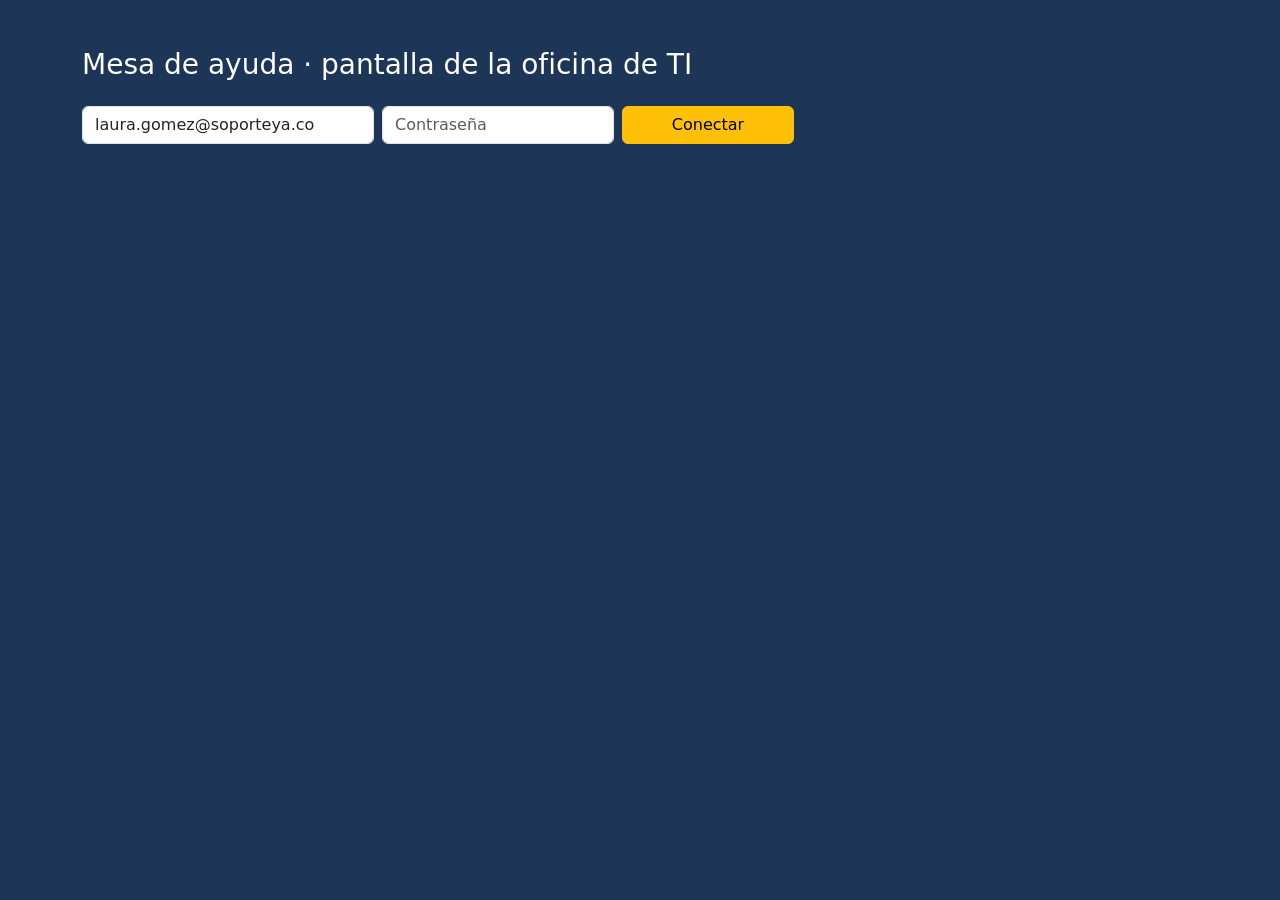
<file: monitor/index.html>
<!DOCTYPE html>
<html lang="es">
<head>
  <meta charset="UTF-8">
  <meta name="viewport" content="width=device-width, initial-scale=1">
  <title>Pantalla de la mesa de ayuda</title>
  <link rel="stylesheet" href="https://cdn.jsdelivr.net/npm/bootstrap@5.3.3/dist/css/bootstrap.min.css">
  <style>
    body { background: #1d3557; color: #fff; min-height: 100vh; }
    .cifra { font-size: 5rem; font-weight: 800; line-height: 1; }
    .vencido { color: #ffb4a2; }
  </style>
</head>
<body>
  <!-- Otra aplicación, en OTRO origen (Live Server, puerto 5500), que usa la API de SoporteYa con un token -->
  <main class="container py-5">
    <h1 class="h3 mb-4">Mesa de ayuda · pantalla de la oficina de TI</h1>

    <form id="ingreso" class="row g-2 mb-4" style="max-width: 720px">
      <div class="col-md-5"><input id="email" type="email" class="form-control" placeholder="Correo" value="laura.gomez@soporteya.co" required></div>
      <div class="col-md-4"><input id="password" type="password" class="form-control" placeholder="Contraseña" required></div>
      <div class="col-md-3"><button class="btn btn-warning w-100">Conectar</button></div>
    </form>
    <p id="mensaje" class="text-warning" aria-live="polite"></p>

    <section id="panel" hidden>
      <div class="row text-center mb-4">
        <div class="col"><div class="cifra" id="abiertos">0</div>abiertos</div>
        <div class="col"><div class="cifra" id="enCurso">0</div>en curso</div>
        <div class="col"><div class="cifra vencido" id="vencidos">0</div>vencidos</div>
      </div>
      <ol id="lista" class="list-group list-group-numbered"></ol>
    </section>
  </main>
  <script src="monitor.js"></script>
</body>
</html>
</file>
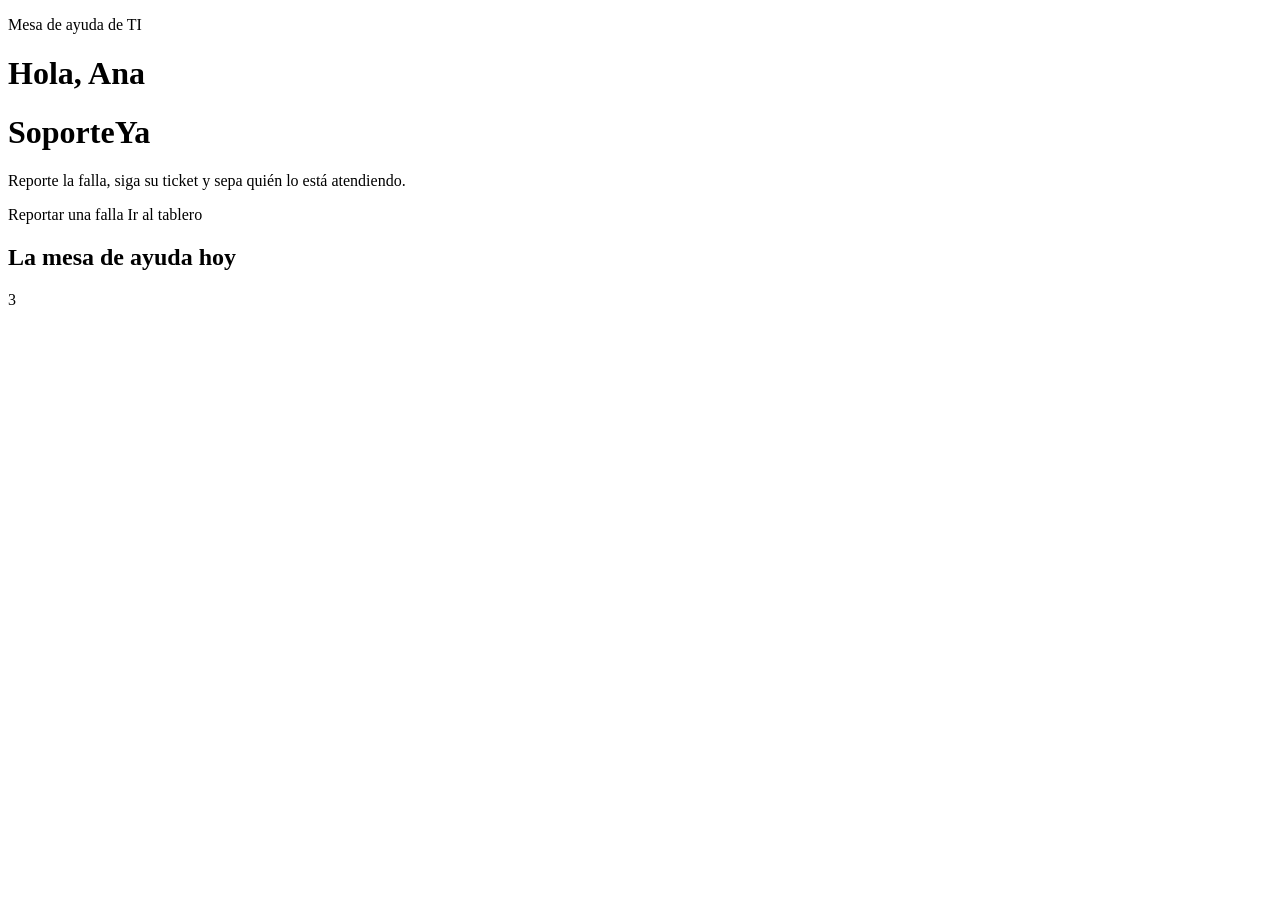
<file: target/classes/templates/index.html>
<!DOCTYPE html>
<html lang="es" xmlns:th="http://www.thymeleaf.org"
      xmlns:sec="http://www.thymeleaf.org/extras/spring-security">
<head th:replace="~{fragmentos :: head('Mesa de ayuda')}"><title>Mesa de ayuda</title></head>
<body>
  <nav th:replace="~{fragmentos :: menu('inicio')}"></nav>

  <header class="portada py-5">
    <div class="container">
      <p class="text-uppercase small mb-2">Mesa de ayuda de TI</p>
      <h1 class="display-5 fw-bold" sec:authorize="isAuthenticated()">Hola, <span th:text="${yo.nombreCompleto}">Ana</span></h1>
      <h1 class="display-5 fw-bold" sec:authorize="isAnonymous()">SoporteYa</h1>
      <p class="lead mb-4">Reporte la falla, siga su ticket y sepa quién lo está atendiendo.</p>
      <a class="btn btn-light btn-lg" th:href="@{/tickets/nuevo}">Reportar una falla</a>
      <a class="btn btn-outline-light btn-lg" sec:authorize="hasAnyRole('TECNICO', 'COORDINADOR')" th:href="@{/tablero}">Ir al tablero</a>
    </div>
  </header>

  <main class="container my-5" sec:authorize="isAuthenticated()">
    <h2 class="h5 mb-3">La mesa de ayuda hoy</h2>
    <div class="row g-3">
      <div class="col-6 col-md" th:each="c : ${conteos}">
        <div class="card card-body text-center h-100">
          <div class="display-6 fw-bold" th:text="${c.cantidad}">3</div>
          <span th:replace="~{fragmentos :: estado(${c.estado})}"></span>
        </div>
      </div>
    </div>
  </main>

  <th:block th:replace="~{fragmentos :: pie}"></th:block>
</body>
</html>
</file>
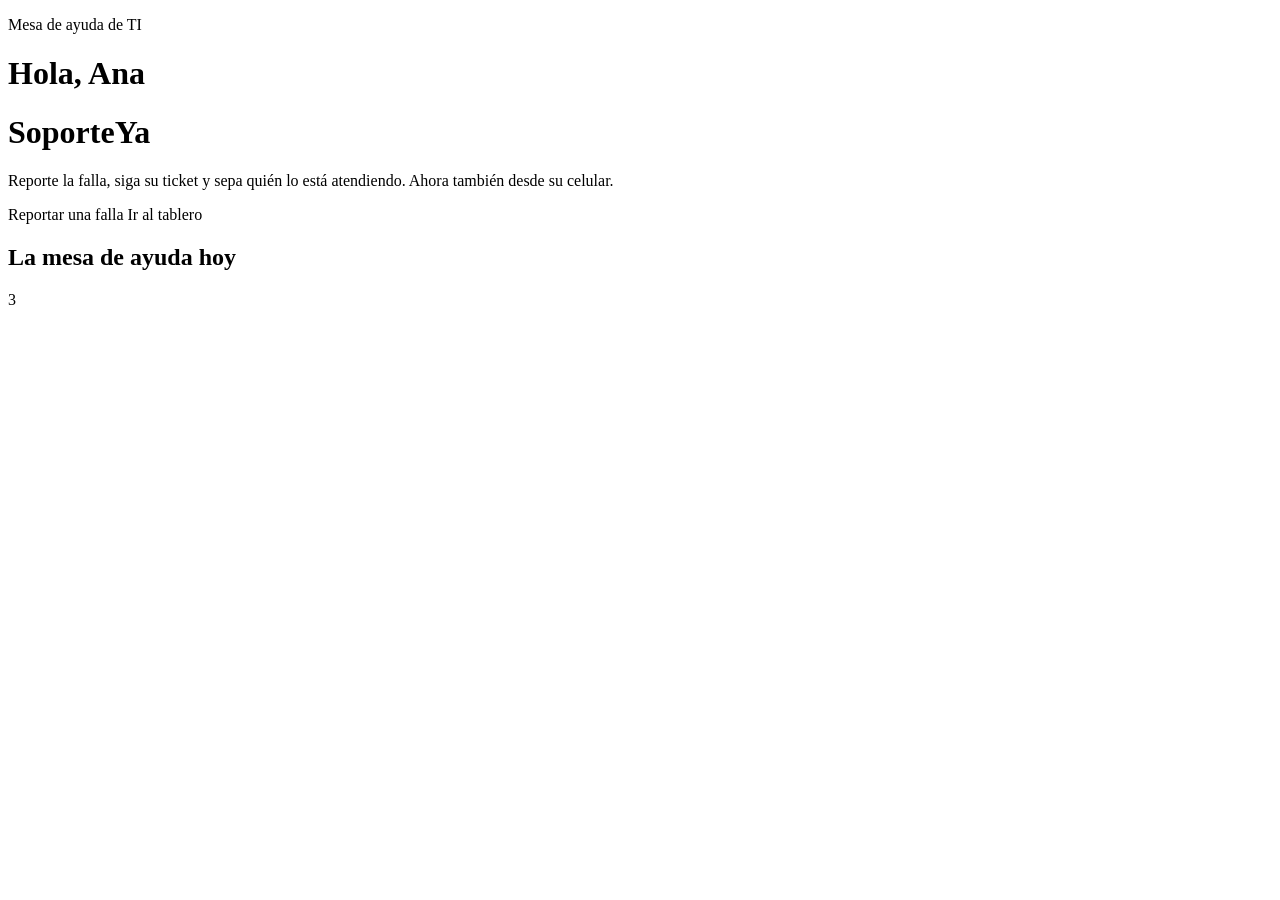
<file: src/main/resources/templates/index.html>
<!DOCTYPE html>
<html lang="es" xmlns:th="http://www.thymeleaf.org"
      xmlns:sec="http://www.thymeleaf.org/extras/spring-security">
<head th:replace="~{fragmentos :: head('Mesa de ayuda')}"><title>Mesa de ayuda</title></head>
<body>
  <nav th:replace="~{fragmentos :: menu('inicio')}"></nav>

  <header class="portada py-5">
    <div class="container">
      <p class="text-uppercase small mb-2">Mesa de ayuda de TI</p>
      <h1 class="display-5 fw-bold" sec:authorize="isAuthenticated()">Hola, <span th:text="${yo.nombreCompleto}">Ana</span></h1>
      <h1 class="display-5 fw-bold" sec:authorize="isAnonymous()">SoporteYa</h1>
      <p class="lead mb-4">Reporte la falla, siga su ticket y sepa quién lo está atendiendo. Ahora también desde su celular.</p>
      <a class="btn btn-light btn-lg" th:href="@{/tickets/nuevo}">Reportar una falla</a>
      <a class="btn btn-outline-light btn-lg" sec:authorize="hasAnyRole('TECNICO', 'COORDINADOR')" th:href="@{/tablero}">Ir al tablero</a>
    </div>
  </header>

  <main class="container my-5" sec:authorize="isAuthenticated()">
    <h2 class="h5 mb-3">La mesa de ayuda hoy</h2>
    <div class="row g-3">
      <div class="col-6 col-md" th:each="c : ${conteos}">
        <div class="card card-body text-center h-100">
          <div class="display-6 fw-bold" th:text="${c.cantidad}">3</div>
          <span th:replace="~{fragmentos :: estado(${c.estado})}"></span>
        </div>
      </div>
    </div>
  </main>

  <th:block th:replace="~{fragmentos :: pie}"></th:block>
</body>
</html>
</file>
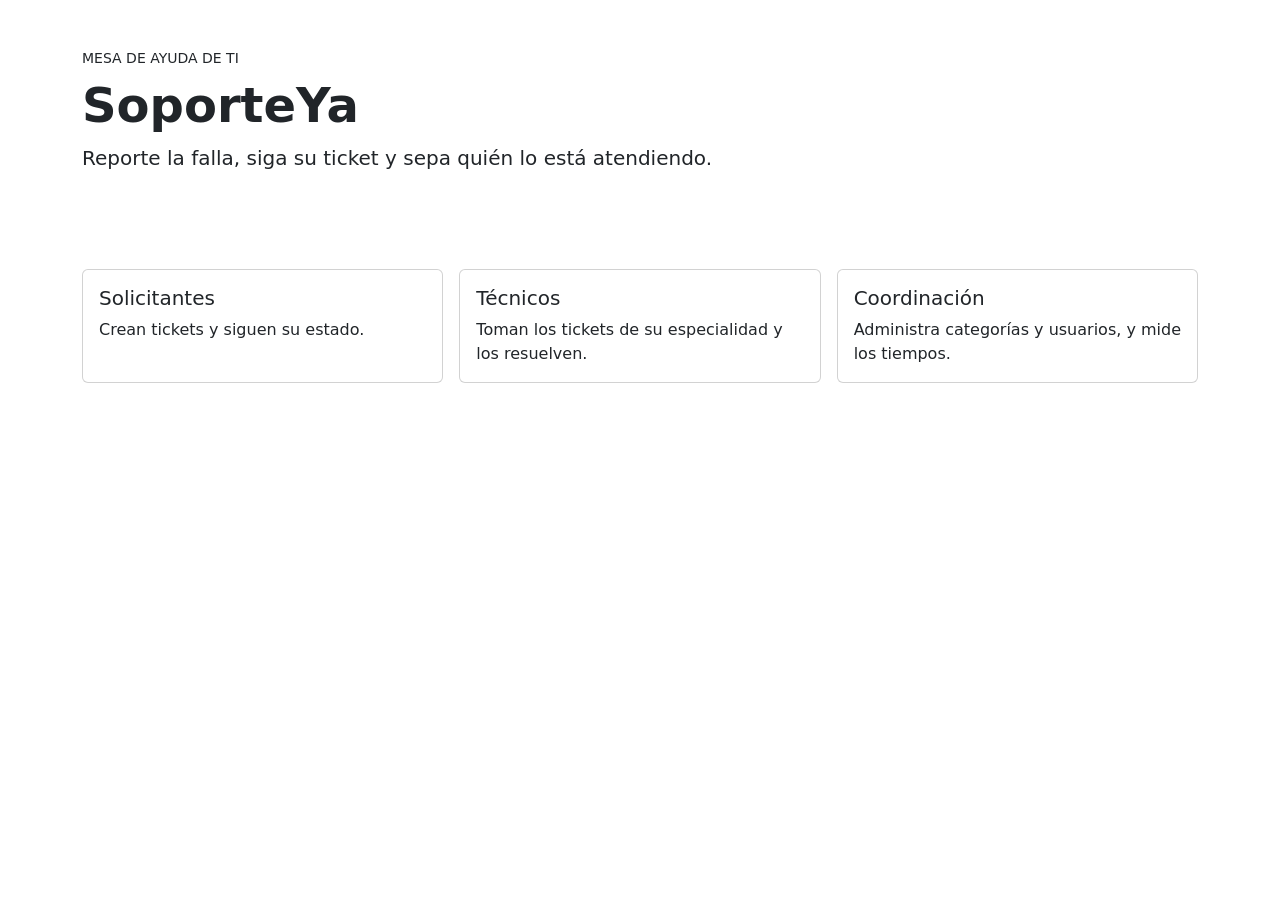
<file: soporteya/src/main/resources/templates/index.html>
<!DOCTYPE html>
<html lang="es" xmlns:th="http://www.thymeleaf.org">
<head>
  <meta charset="UTF-8">
  <meta name="viewport" content="width=device-width, initial-scale=1">
  <title>SoporteYa · Mesa de ayuda</title>
  <link rel="stylesheet" href="https://cdn.jsdelivr.net/npm/bootstrap@5.3.3/dist/css/bootstrap.min.css">
  <link rel="stylesheet" th:href="@{/css/soporteya.css}">
</head>
<body>
  <header class="portada py-5">
    <div class="container">
      <p class="text-uppercase small mb-2">Mesa de ayuda de TI</p>
      <h1 class="display-5 fw-bold">SoporteYa</h1>
      <p class="lead mb-0">Reporte la falla, siga su ticket y sepa quién lo está atendiendo.</p>
    </div>
  </header>
  <main class="container my-5">
    <div class="row g-3">
      <div class="col-md-4"><div class="card card-body h-100"><h2 class="h5">Solicitantes</h2><p class="mb-0">Crean tickets y siguen su estado.</p></div></div>
      <div class="col-md-4"><div class="card card-body h-100"><h2 class="h5">Técnicos</h2><p class="mb-0">Toman los tickets de su especialidad y los resuelven.</p></div></div>
      <div class="col-md-4"><div class="card card-body h-100"><h2 class="h5">Coordinación</h2><p class="mb-0">Administra categorías y usuarios, y mide los tiempos.</p></div></div>
    </div>
  </main>
</body>
</html>
</file>
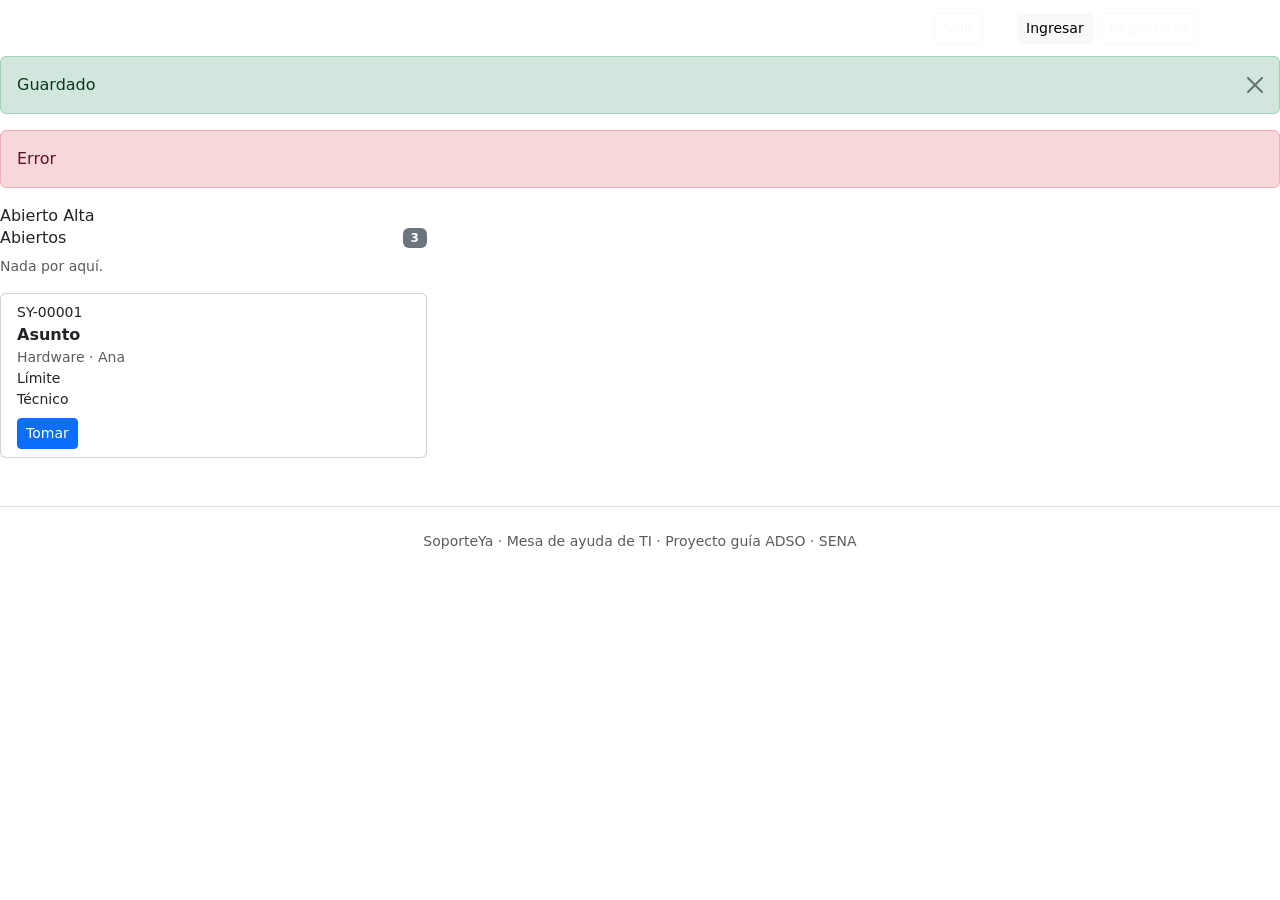
<file: target/classes/templates/fragmentos.html>
<!DOCTYPE html>
<html lang="es" xmlns:th="http://www.thymeleaf.org"
      xmlns:sec="http://www.thymeleaf.org/extras/spring-security">
<!-- Piezas comunes de SoporteYa. Cada página las incluye con th:replace. -->

<head th:fragment="head(titulo)">
  <meta charset="UTF-8">
  <meta name="viewport" content="width=device-width, initial-scale=1">
  <title th:text="${titulo} + ' · SoporteYa'">SoporteYa</title>
  <link rel="stylesheet" href="https://cdn.jsdelivr.net/npm/bootstrap@5.3.3/dist/css/bootstrap.min.css">
  <link rel="stylesheet" th:href="@{/css/soporteya.css}">
  <!-- Unidad 4 · el código CSRF queda disponible para el JavaScript que hace POST con fetch -->
  <meta name="_csrf" th:if="${_csrf}" th:content="${_csrf.token}">
  <meta name="_csrf_header" th:if="${_csrf}" th:content="${_csrf.headerName}">
</head>

<body>
  <!-- activo: la opción del menú que se resalta. sec:authorize muestra cada opción solo al rol que puede usarla. -->
  <nav th:fragment="menu(activo)" class="navbar navbar-expand-lg navbar-dark navbar-sy">
    <div class="container">
      <a class="navbar-brand fw-bold" th:href="@{/}">SoporteYa</a>
      <button class="navbar-toggler" type="button" data-bs-toggle="collapse" data-bs-target="#menu"
              aria-controls="menu" aria-expanded="false" aria-label="Abrir el menú">
        <span class="navbar-toggler-icon"></span>
      </button>
      <div class="collapse navbar-collapse" id="menu">
        <ul class="navbar-nav me-auto" sec:authorize="isAuthenticated()">
          <li class="nav-item">
            <a class="nav-link" th:href="@{/tickets}" th:classappend="${activo == 'tickets'} ? 'active'">Mis tickets
              <!-- Unidad 4 · lo llena soporteya.js con fetch -->
              <span id="contadorPendientes" class="badge rounded-pill text-bg-warning" hidden></span></a>
          </li>
          <li class="nav-item" sec:authorize="hasAnyRole('TECNICO', 'COORDINADOR')">
            <a class="nav-link" th:href="@{/tablero}" th:classappend="${activo == 'tablero'} ? 'active'">Tablero</a>
          </li>
          <li class="nav-item" sec:authorize="hasRole('COORDINADOR')">
            <a class="nav-link" th:href="@{/admin/categorias}" th:classappend="${activo == 'categorias'} ? 'active'">Categorías</a>
          </li>
          <li class="nav-item" sec:authorize="hasRole('COORDINADOR')">
            <a class="nav-link" th:href="@{/admin/usuarios}" th:classappend="${activo == 'usuarios'} ? 'active'">Usuarios</a>
          </li>
          <li class="nav-item" sec:authorize="hasRole('COORDINADOR')">
            <a class="nav-link" th:href="@{/admin/indicadores}" th:classappend="${activo == 'indicadores'} ? 'active'">Indicadores</a>
          </li>
        </ul>
        <!-- Con sesión: nombre, rol y salir. Cerrar sesión es un POST (lleva el código CSRF). -->
        <div class="d-flex align-items-center gap-3 ms-auto" sec:authorize="isAuthenticated()">
          <span class="navbar-text small text-white">
            <b th:text="${yo.nombreCompleto}">Ana Pérez</b> · <span th:text="${yo.rol.etiqueta}">Solicitante</span>
          </span>
          <form th:action="@{/logout}" method="post">
            <button type="submit" class="btn btn-sm btn-outline-light">Salir</button>
          </form>
        </div>
        <!-- Sin sesión -->
        <div class="d-flex gap-2 ms-auto" sec:authorize="isAnonymous()">
          <a class="btn btn-sm btn-light" th:href="@{/login}">Ingresar</a>
          <a class="btn btn-sm btn-outline-light" th:href="@{/registro}">Registrarse</a>
        </div>
      </div>
    </div>
  </nav>

  <!-- Mensajes «flash»: llegan después de un redirect y duran una sola petición -->
  <div th:fragment="mensajes">
    <div class="alert alert-success alert-dismissible fade show" role="alert" th:if="${ok}">
      <span th:text="${ok}">Guardado</span>
      <button type="button" class="btn-close" data-bs-dismiss="alert" aria-label="Cerrar"></button>
    </div>
    <div class="alert alert-danger" role="alert" th:if="${error}" th:text="${error}">Error</div>
  </div>

  <!-- Insignias con parámetro: el color sale de la clase CSS estado-… o prioridad-… -->
  <span th:fragment="estado(e)" th:class="|badge estado-${e.name()}|" th:text="${e.etiqueta}">Abierto</span>
  <span th:fragment="prioridad(p)" th:class="|badge prioridad-${p.name()}|" th:text="${p.etiqueta}">Alta</span>

  <!-- Una columna del tablero: título, lista de tickets y si se muestra el botón «Tomar» -->
  <div class="col-lg-4" th:fragment="columna(titulo, lista, sePuedeTomar)">
    <div class="columna">
      <h2 class="h6 d-flex justify-content-between">
        <span th:text="${titulo}">Abiertos</span>
        <span class="badge text-bg-secondary" th:text="${#lists.size(lista)}">3</span>
      </h2>
      <p class="small text-muted" th:if="${#lists.isEmpty(lista)}">Nada por aquí.</p>
      <div class="card card-body tarjeta-ticket mb-2 py-2" th:each="t : ${lista}" th:classappend="${t.vencido} ? 'vencido'">
        <div class="d-flex justify-content-between small">
          <a th:href="@{/tickets/{id}(id=${t.id})}" th:text="${t.codigo}">SY-00001</a>
          <span th:replace="~{fragmentos :: prioridad(${t.prioridad})}"></span>
        </div>
        <div class="fw-semibold" th:text="${t.asunto}">Asunto</div>
        <div class="small text-muted" th:text="|${t.categoria} · ${t.solicitante}|">Hardware · Ana</div>
        <div class="small" th:classappend="${t.vencido} ? 'text-danger fw-semibold' : 'text-muted'"
             th:text="'Límite: ' + ${#temporals.format(t.fechaLimite, 'd MMM, h:mm a')}">Límite</div>
        <div class="small" th:if="${t.tecnico}" th:text="'Técnico: ' + ${t.tecnico}">Técnico</div>
        <form th:if="${sePuedeTomar and yo.rol.name() == 'TECNICO'}"
              th:action="@{/tablero/{id}/tomar(id=${t.id})}" method="post" class="mt-2">
          <button type="submit" class="btn btn-sm btn-primary">Tomar</button>
        </form>
      </div>
    </div>
  </div>

  <th:block th:fragment="pie">
    <footer class="text-center text-muted small py-4 border-top mt-5">
      SoporteYa · Mesa de ayuda de TI · Proyecto guía ADSO · SENA
    </footer>
    <script src="https://cdn.jsdelivr.net/npm/bootstrap@5.3.3/dist/js/bootstrap.bundle.min.js"></script>
    <!-- Unidad 4 · funciones comunes de JavaScript, solo con sesión iniciada -->
    <div id="avisos" class="toast-container position-fixed bottom-0 end-0 p-3"></div>
    <script sec:authorize="isAuthenticated()" th:src="@{/js/soporteya.js}"></script>
  </th:block>
</body>
</html>
</file>
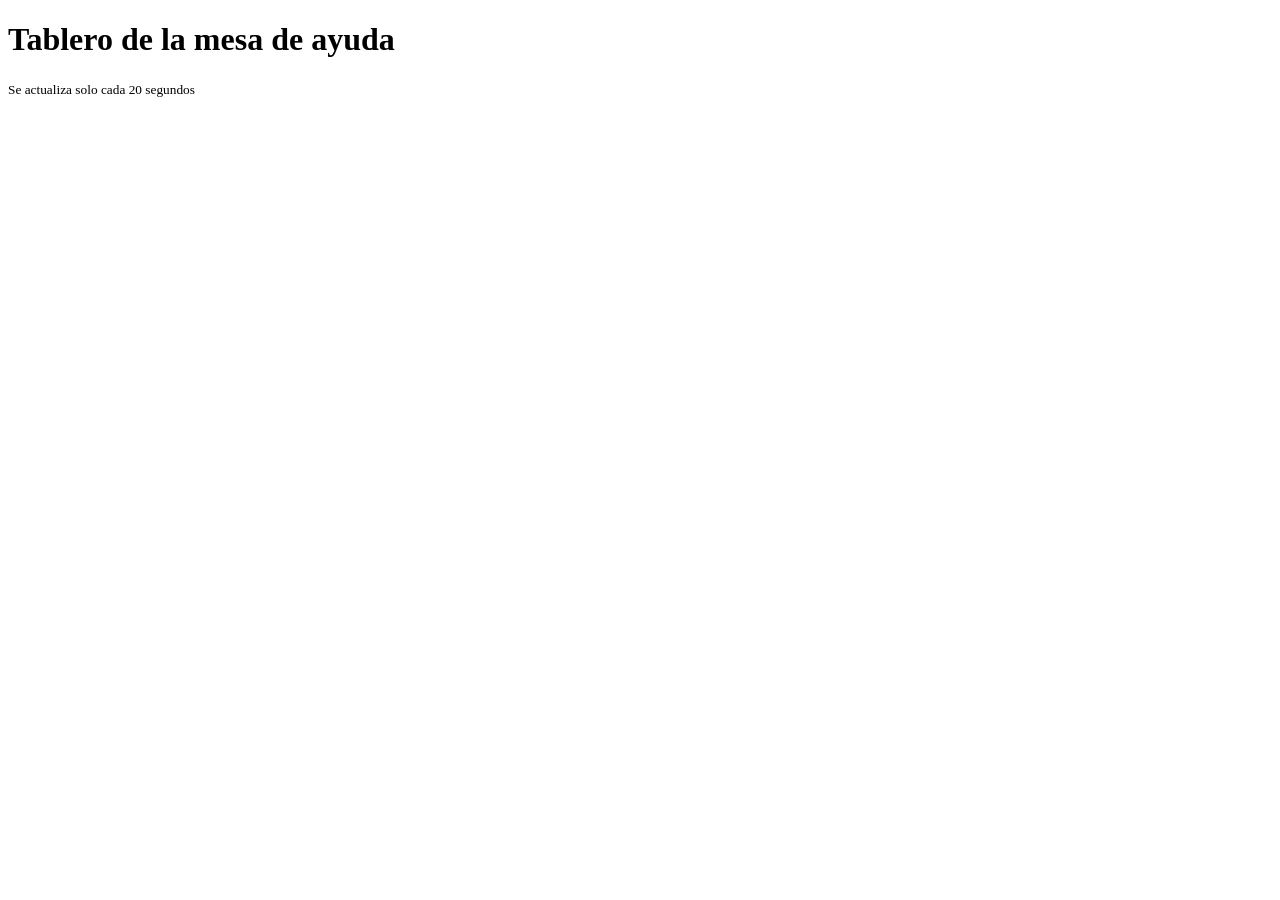
<file: target/classes/templates/tablero.html>
<!DOCTYPE html>
<html lang="es" xmlns:th="http://www.thymeleaf.org"
      xmlns:sec="http://www.thymeleaf.org/extras/spring-security">
<head th:replace="~{fragmentos :: head('Tablero')}">
  <title>Tablero</title>
</head>
<body>
  <nav th:replace="~{fragmentos :: menu('tablero')}"></nav>

  <main class="container-fluid px-lg-5 my-4">
    <div th:replace="~{fragmentos :: mensajes}"></div>
    <div class="d-flex flex-wrap justify-content-between align-items-center gap-2 mb-3">
      <h1 class="h3 mb-0">Tablero de la mesa de ayuda</h1>
      <!-- Unidad 4 · lo actualiza tablero.js -->
      <small class="text-muted" id="estadoTablero" aria-live="polite">Se actualiza solo cada 20 segundos</small>
    </div>

    <!-- data-tecnico: el JavaScript sabe si debe dibujar el botón «Tomar» -->
    <div class="row g-3" id="tablero" th:data-tecnico="${yo.rol.name() == 'TECNICO'}">
      <!-- La misma columna tres veces, con distintos datos: el fragmento «columna» de fragmentos.html -->
      <div class="col-lg-4" th:replace="~{fragmentos :: columna('Abiertos', ${tablero.abiertos}, true)}"></div>
      <div class="col-lg-4" th:replace="~{fragmentos :: columna('En curso', ${tablero.enCurso}, false)}"></div>
      <div class="col-lg-4" th:replace="~{fragmentos :: columna('Resueltos sin confirmar', ${tablero.resueltos}, false)}"></div>
    </div>
  </main>


  <th:block th:replace="~{fragmentos :: pie}"></th:block>
  <script th:src="@{/js/tablero.js}"></script>
</body>
</html>
</file>
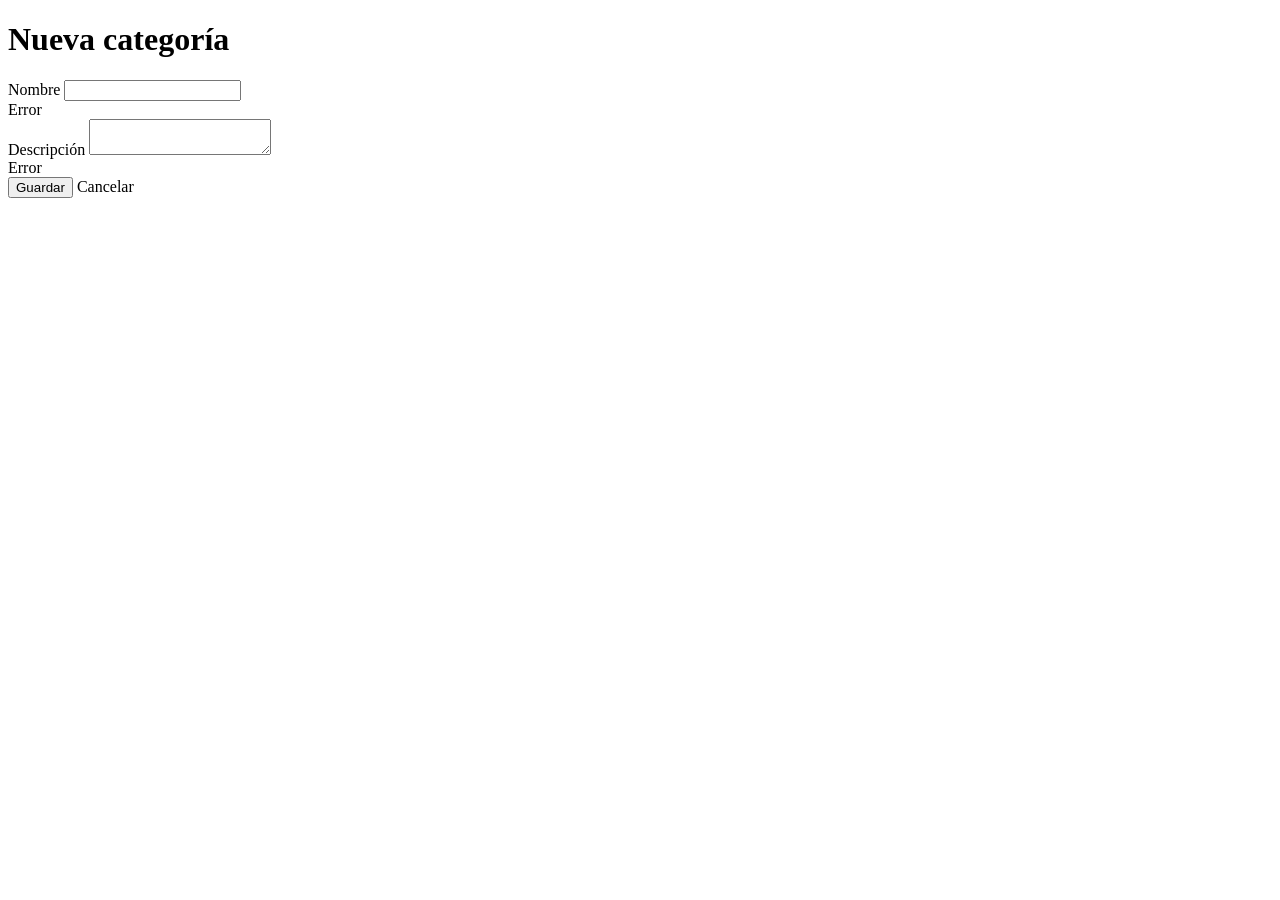
<file: target/classes/templates/admin/categoria-form.html>
<!DOCTYPE html>
<html lang="es" xmlns:th="http://www.thymeleaf.org">
<head th:replace="~{fragmentos :: head('Categoría')}">
  <title>Categoría</title>
</head>
<body>
  <nav th:replace="~{fragmentos :: menu('categorias')}"></nav>

  <main class="container hoja my-4">
    <h1 class="h3 mb-4" th:text="${categoria.esNuevo()} ? 'Nueva categoría' : 'Editar categoría'">Nueva categoría</h1>

    <form th:action="@{/admin/categorias}" th:object="${categoria}" method="post" novalidate class="card card-body shadow-sm">
      <input type="hidden" th:field="*{id}">
      <div class="mb-3">
        <label for="nombre" class="form-label">Nombre</label>
        <input type="text" th:field="*{nombre}" class="form-control" th:errorclass="is-invalid">
        <div class="invalid-feedback" th:errors="*{nombre}">Error</div>
      </div>
      <div class="mb-3">
        <label for="descripcion" class="form-label">Descripción</label>
        <textarea th:field="*{descripcion}" rows="2" class="form-control" th:errorclass="is-invalid"></textarea>
        <div class="invalid-feedback" th:errors="*{descripcion}">Error</div>
      </div>
      <div class="d-flex gap-2">
        <button type="submit" class="btn btn-primary">Guardar</button>
        <a class="btn btn-outline-secondary" th:href="@{/admin/categorias}">Cancelar</a>
      </div>
    </form>
  </main>

  <th:block th:replace="~{fragmentos :: pie}"></th:block>
</body>
</html>
</file>
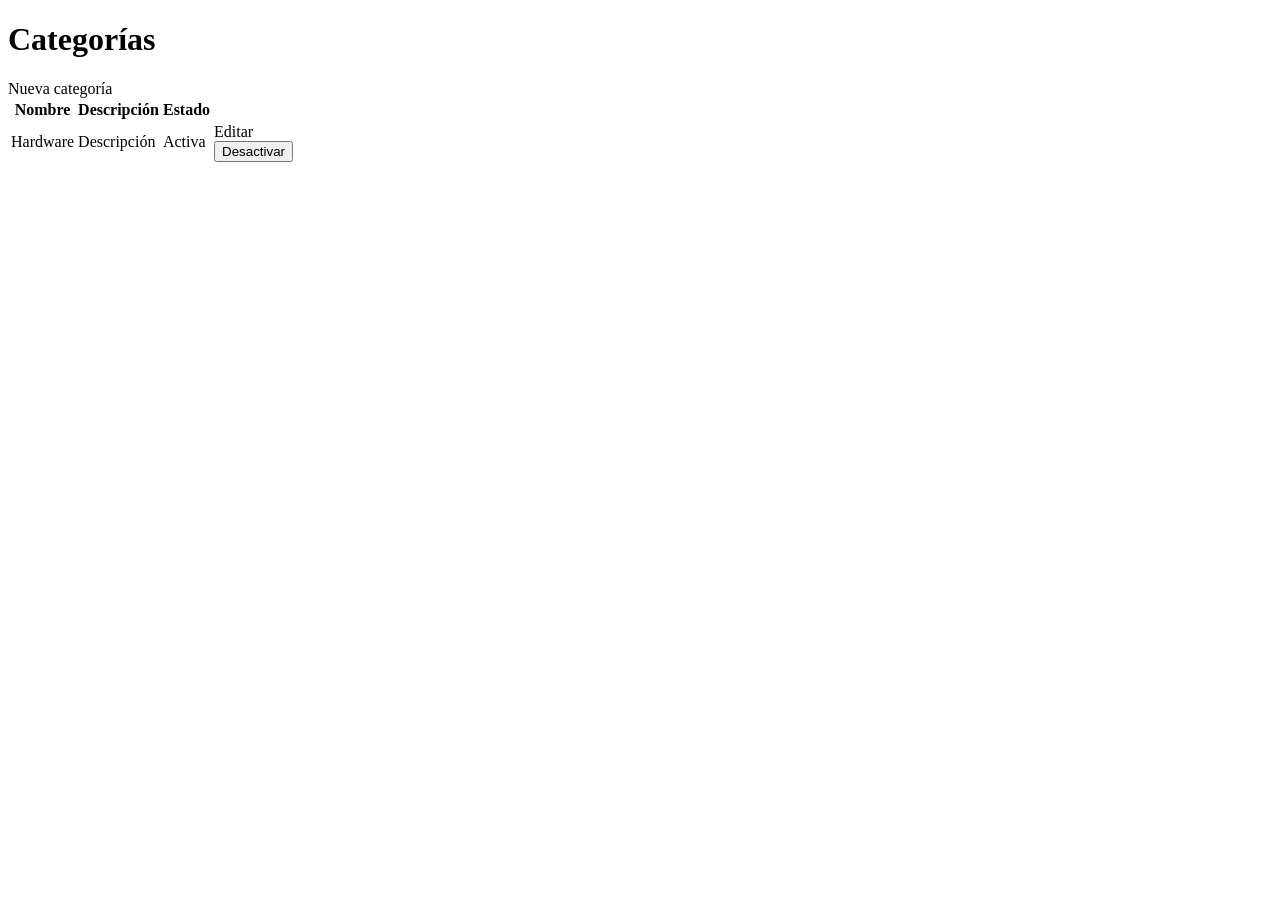
<file: target/classes/templates/admin/categorias.html>
<!DOCTYPE html>
<html lang="es" xmlns:th="http://www.thymeleaf.org">
<head th:replace="~{fragmentos :: head('Categorías')}">
  <title>Categorías</title>
</head>
<body>
  <nav th:replace="~{fragmentos :: menu('categorias')}"></nav>

  <main class="container my-4">
    <div th:replace="~{fragmentos :: mensajes}"></div>
    <div class="d-flex justify-content-between align-items-center mb-3">
      <h1 class="h3 mb-0">Categorías</h1>
      <a class="btn btn-primary" th:href="@{/admin/categorias/nueva}">Nueva categoría</a>
    </div>

    <div class="table-responsive">
      <table class="table table-hover align-middle bg-white">
        <thead class="table-light"><tr><th>Nombre</th><th>Descripción</th><th>Estado</th><th></th></tr></thead>
        <tbody>
          <tr th:each="c : ${categorias}" th:classappend="${!c.activa} ? 'text-muted'">
            <td class="fw-semibold" th:text="${c.nombre}">Hardware</td>
            <td th:text="${c.descripcion}">Descripción</td>
            <td><span class="badge" th:classappend="${c.activa} ? 'text-bg-success' : 'text-bg-secondary'"
                      th:text="${c.activa} ? 'Activa' : 'Inactiva'">Activa</span></td>
            <td class="text-end text-nowrap">
              <a class="btn btn-sm btn-outline-primary" th:href="@{/admin/categorias/{id}/editar(id=${c.id})}">Editar</a>
              <form th:action="@{/admin/categorias/{id}/estado(id=${c.id})}" method="post" class="d-inline">
                <button type="submit" class="btn btn-sm btn-outline-secondary" th:text="${c.activa} ? 'Desactivar' : 'Activar'">Desactivar</button>
              </form>
            </td>
          </tr>
        </tbody>
      </table>
    </div>
  </main>

  <th:block th:replace="~{fragmentos :: pie}"></th:block>
</body>
</html>
</file>
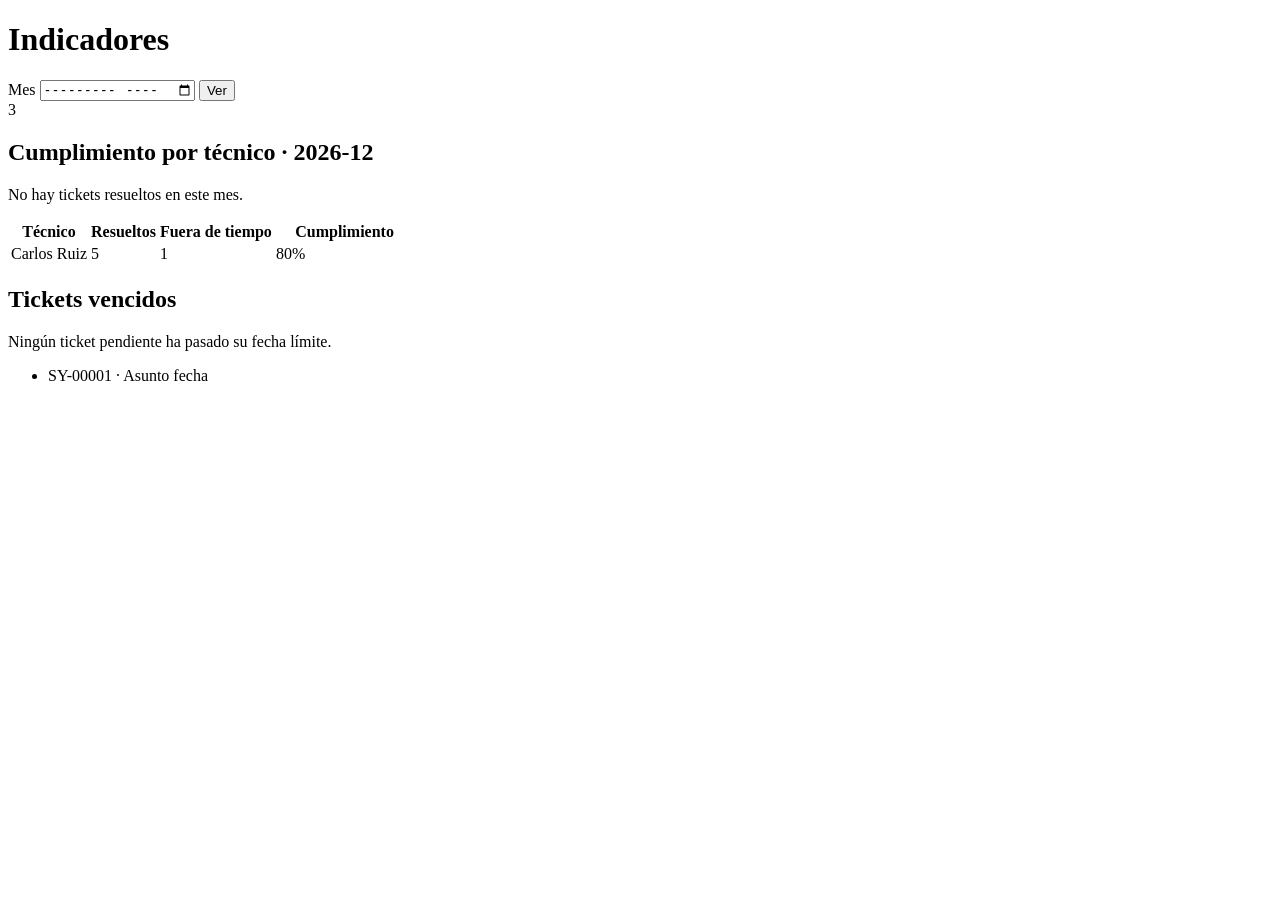
<file: target/classes/templates/admin/indicadores.html>
<!DOCTYPE html>
<html lang="es" xmlns:th="http://www.thymeleaf.org">
<head th:replace="~{fragmentos :: head('Indicadores')}"><title>Indicadores</title></head>
<body>
  <nav th:replace="~{fragmentos :: menu('indicadores')}"></nav>

  <main class="container my-4">
    <div class="d-flex flex-wrap justify-content-between align-items-center gap-2 mb-3">
      <h1 class="h3 mb-0">Indicadores</h1>
      <!-- Formulario GET: solo elige el mes, no guarda nada -->
      <form th:action="@{/admin/indicadores}" method="get" class="d-flex gap-2">
        <label for="mes" class="visually-hidden">Mes</label>
        <input type="month" id="mes" name="mes" class="form-control" th:value="${mes}">
        <button type="submit" class="btn btn-outline-primary">Ver</button>
      </form>
    </div>

    <div class="row g-3 mb-4">
      <div class="col-6 col-md" th:each="c : ${conteos}">
        <div class="card card-body text-center">
          <div class="display-6 fw-bold" th:text="${c.cantidad}">3</div>
          <span th:replace="~{fragmentos :: estado(${c.estado})}"></span>
        </div>
      </div>
    </div>

    <h2 class="h5">Cumplimiento por técnico · <span th:text="${mes}">2026-12</span></h2>
    <p class="text-muted" th:if="${#lists.isEmpty(indicadores)}">No hay tickets resueltos en este mes.</p>
    <div class="table-responsive" th:unless="${#lists.isEmpty(indicadores)}">
      <table class="table align-middle bg-white">
        <thead class="table-light"><tr><th>Técnico</th><th class="text-center">Resueltos</th><th class="text-center">Fuera de tiempo</th><th style="width: 35%">Cumplimiento</th></tr></thead>
        <tbody>
          <tr th:each="i : ${indicadores}">
            <td th:text="${i.tecnico}">Carlos Ruiz</td>
            <td class="text-center" th:text="${i.resueltos}">5</td>
            <td class="text-center" th:text="${i.fueraDeTiempo}">1</td>
            <td>
              <div class="progress" role="progressbar" th:aria-valuenow="${i.cumplimiento()}" aria-valuemin="0" aria-valuemax="100">
                <div class="progress-bar" th:style="'width: ' + ${i.cumplimiento()} + '%'"
                     th:classappend="${i.cumplimiento() < 80} ? 'bg-danger' : 'bg-success'"
                     th:text="${i.cumplimiento()} + '%'">80%</div>
              </div>
            </td>
          </tr>
        </tbody>
      </table>
    </div>

    <h2 class="h5 mt-4">Tickets vencidos</h2>
    <p class="text-muted" th:if="${#lists.isEmpty(vencidos)}">Ningún ticket pendiente ha pasado su fecha límite.</p>
    <ul class="list-group" th:unless="${#lists.isEmpty(vencidos)}">
      <li class="list-group-item d-flex justify-content-between" th:each="t : ${vencidos}">
        <a th:href="@{/tickets/{id}(id=${t.id})}" th:text="|${t.codigo} · ${t.asunto}|">SY-00001 · Asunto</a>
        <span class="text-danger small" th:text="${#temporals.format(t.fechaLimite, 'd MMM, h:mm a')}">fecha</span>
      </li>
    </ul>
  </main>

  <th:block th:replace="~{fragmentos :: pie}"></th:block>
</body>
</html>
</file>
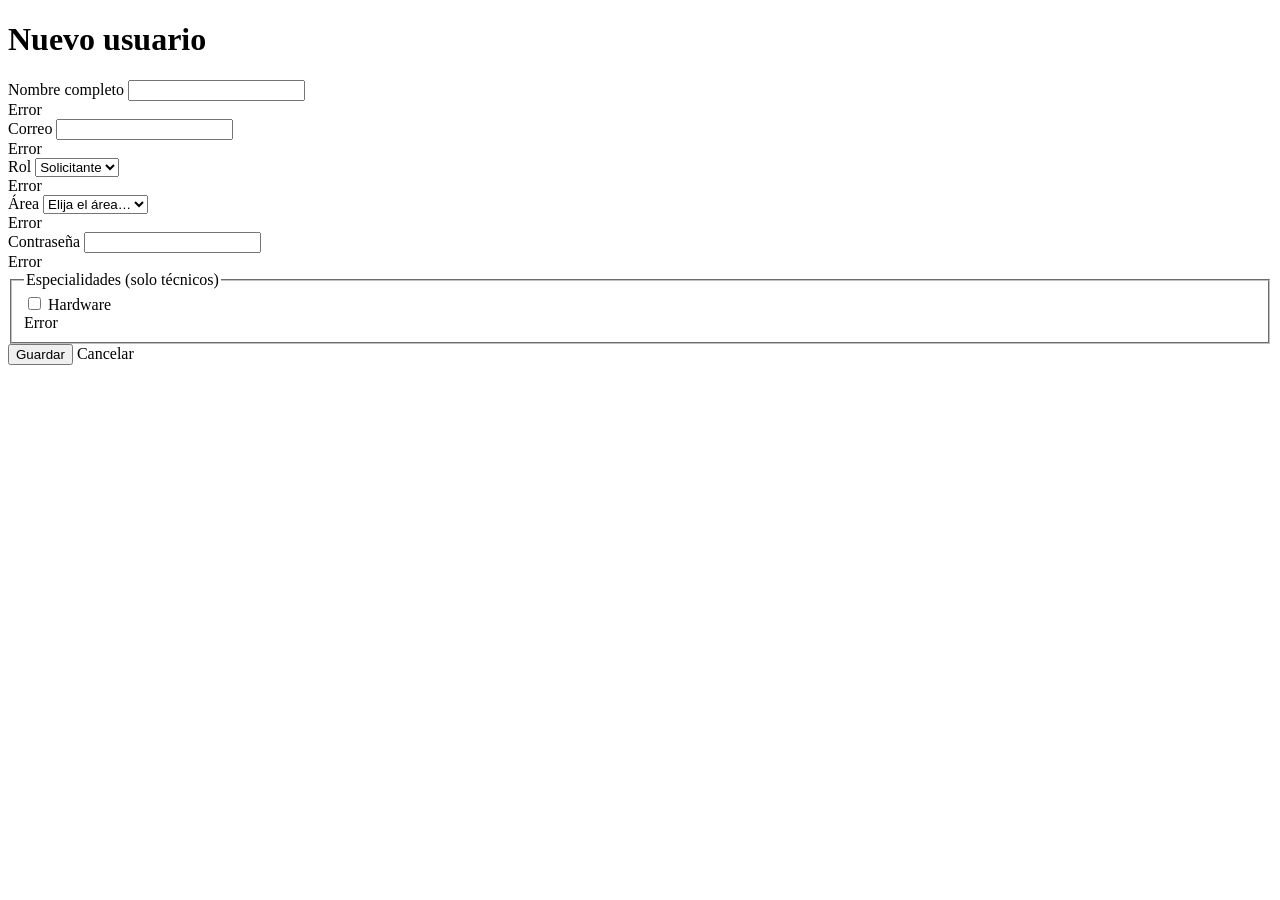
<file: target/classes/templates/admin/usuario-form.html>
<!DOCTYPE html>
<html lang="es" xmlns:th="http://www.thymeleaf.org">
<head th:replace="~{fragmentos :: head('Usuario')}">
  <title>Usuario</title>
</head>
<body>
  <nav th:replace="~{fragmentos :: menu('usuarios')}"></nav>

  <main class="container hoja my-4">
    <h1 class="h3 mb-4" th:text="${usuario.esNuevo()} ? 'Nuevo usuario' : 'Editar usuario'">Nuevo usuario</h1>

    <form th:action="@{/admin/usuarios}" th:object="${usuario}" method="post" novalidate class="card card-body shadow-sm">
      <input type="hidden" th:field="*{id}">

      <div class="row">
        <div class="col-md-6 mb-3">
          <label for="nombreCompleto" class="form-label">Nombre completo</label>
          <input type="text" th:field="*{nombreCompleto}" class="form-control" th:errorclass="is-invalid">
          <div class="invalid-feedback" th:errors="*{nombreCompleto}">Error</div>
        </div>
        <div class="col-md-6 mb-3">
          <label for="email" class="form-label">Correo</label>
          <input type="email" th:field="*{email}" class="form-control" th:errorclass="is-invalid">
          <div class="invalid-feedback" th:errors="*{email}">Error</div>
        </div>
      </div>

      <div class="row">
        <div class="col-md-6 mb-3">
          <label for="rol" class="form-label">Rol</label>
          <select th:field="*{rol}" class="form-select" th:errorclass="is-invalid">
            <option th:each="r : ${roles}" th:value="${r}" th:text="${r.etiqueta}">Solicitante</option>
          </select>
          <div class="invalid-feedback" th:errors="*{rol}">Error</div>
        </div>
        <div class="col-md-6 mb-3">
          <label for="areaId" class="form-label">Área</label>
          <select th:field="*{areaId}" class="form-select" th:errorclass="is-invalid">
            <option value="">Elija el área…</option>
            <option th:each="a : ${areas}" th:value="${a.id}" th:text="${a.texto}">Contabilidad</option>
          </select>
          <div class="invalid-feedback" th:errors="*{areaId}">Error</div>
        </div>
      </div>

      <div class="mb-3">
        <label for="password" class="form-label">Contraseña <span class="text-muted small" th:text="${usuario.esNuevo()} ? '(inicial)' : '(déjela vacía para no cambiarla)'"></span></label>
        <input type="password" th:field="*{password}" class="form-control" th:errorclass="is-invalid" autocomplete="new-password">
        <div class="invalid-feedback" th:errors="*{password}">Error</div>
      </div>

      <!-- Muchos a muchos: una casilla por categoría. th:field marca las que ya tiene. -->
      <fieldset class="mb-3">
        <legend class="form-label fs-6">Especialidades <span class="text-muted small">(solo técnicos)</span></legend>
        <div class="form-check form-check-inline" th:each="c : ${categorias}">
          <input type="checkbox" class="form-check-input" th:field="*{especialidades}" th:value="${c.id}">
          <label class="form-check-label" th:for="${#ids.prev('especialidades')}" th:text="${c.texto}">Hardware</label>
        </div>
        <div class="text-danger small" th:if="${#fields.hasErrors('especialidades')}" th:errors="*{especialidades}">Error</div>
      </fieldset>

      <div class="d-flex gap-2">
        <button type="submit" class="btn btn-primary">Guardar</button>
        <a class="btn btn-outline-secondary" th:href="@{/admin/usuarios}">Cancelar</a>
      </div>
    </form>
  </main>

  <th:block th:replace="~{fragmentos :: pie}"></th:block>
</body>
</html>
</file>
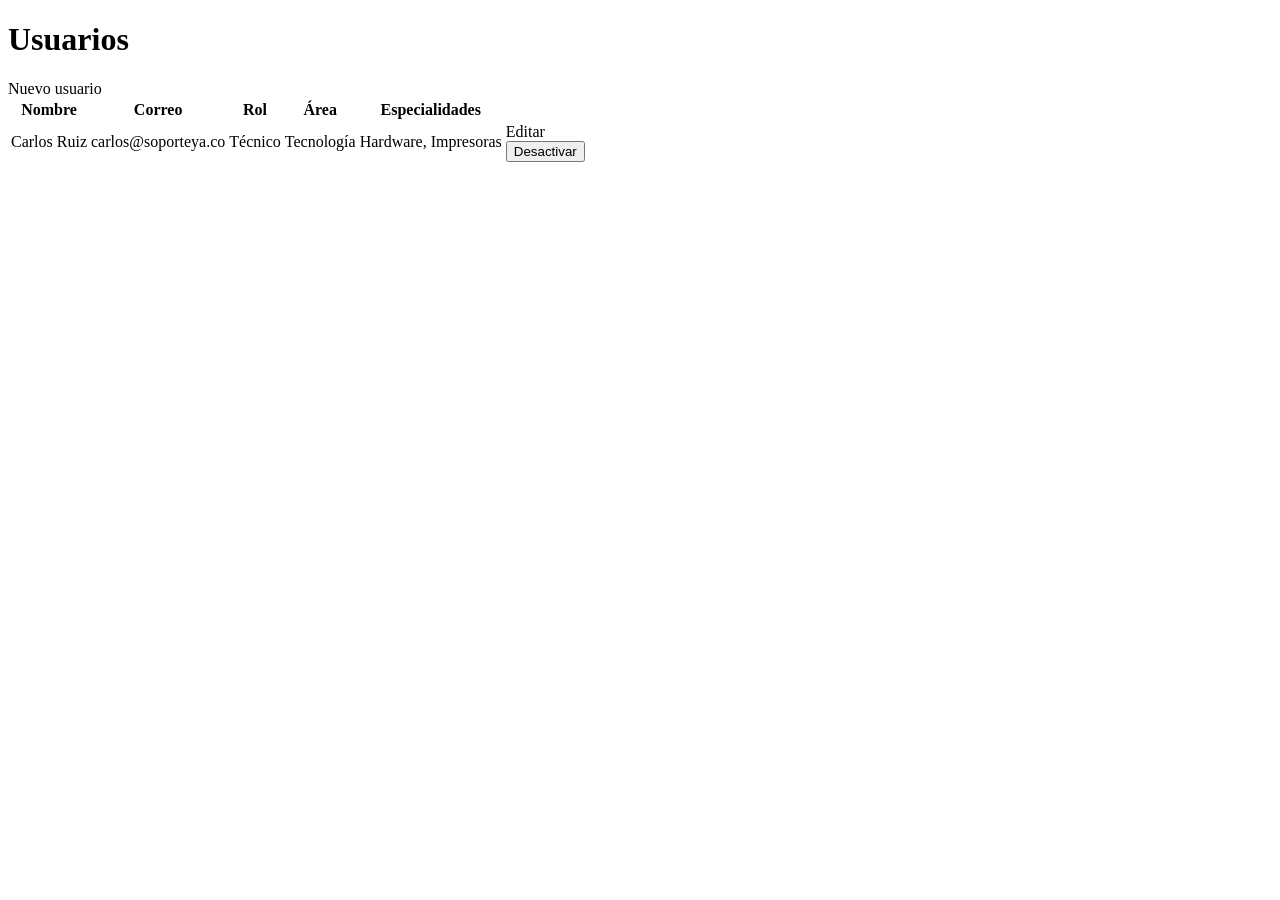
<file: target/classes/templates/admin/usuarios.html>
<!DOCTYPE html>
<html lang="es" xmlns:th="http://www.thymeleaf.org">
<head>
    <title>Usuarios</title>
    <th:block th:replace="~{fragmentos :: head('Usuarios')}"></th:block>
  </head>
<body>
  <nav th:replace="~{fragmentos :: menu('usuarios')}"></nav>

  <main class="container my-4">
    <div th:replace="~{fragmentos :: mensajes}"></div>
    <div class="d-flex justify-content-between align-items-center mb-3">
      <h1 class="h3 mb-0">Usuarios</h1>
      <a class="btn btn-primary" th:href="@{/admin/usuarios/nuevo}">Nuevo usuario</a>
    </div>

    <div class="table-responsive">
      <table class="table table-hover align-middle bg-white">
        <thead class="table-light"><tr><th>Nombre</th><th>Correo</th><th>Rol</th><th>Área</th><th>Especialidades</th><th></th></tr></thead>
        <tbody>
          <tr th:each="u : ${usuarios}" th:classappend="${!u.activo} ? 'text-muted'">
            <td class="fw-semibold" th:text="${u.nombreCompleto}">Carlos Ruiz</td>
            <td th:text="${u.email}">carlos@soporteya.co</td>
            <td th:text="${u.rol.etiqueta}">Técnico</td>
            <td th:text="${u.area}">Tecnología</td>
            <td class="small" th:text="${u.especialidades}">Hardware, Impresoras</td>
            <td class="text-end text-nowrap">
              <a class="btn btn-sm btn-outline-primary" th:href="@{/admin/usuarios/{id}/editar(id=${u.id})}">Editar</a>
              <form th:action="@{/admin/usuarios/{id}/estado(id=${u.id})}" method="post" class="d-inline">
                <button type="submit" class="btn btn-sm btn-outline-secondary" th:text="${u.activo} ? 'Desactivar' : 'Activar'">Desactivar</button>
              </form>
            </td>
          </tr>
        </tbody>
      </table>
    </div>
  </main>

  <th:block th:replace="~{fragmentos :: pie}"></th:block>
</body>
</html>
</file>
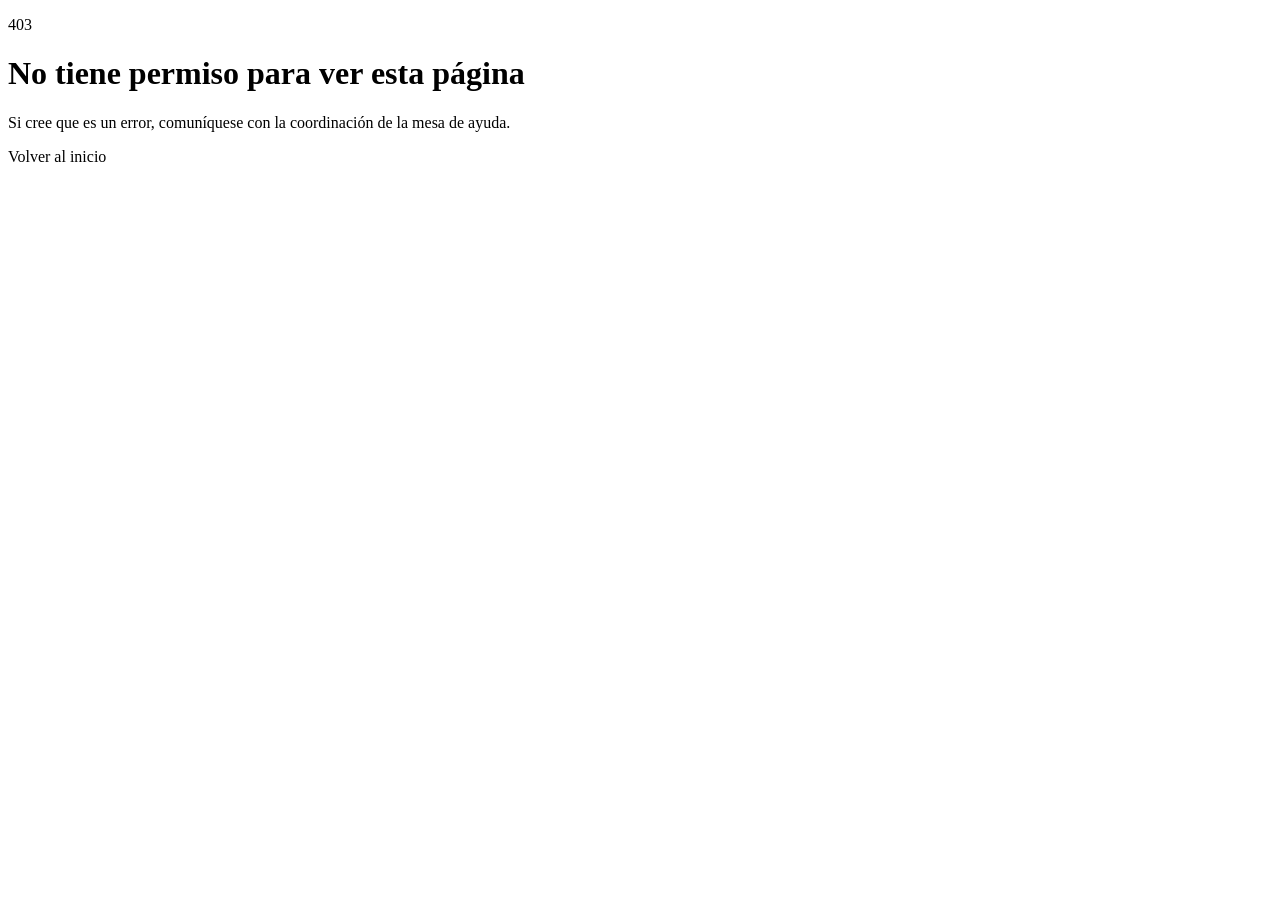
<file: target/classes/templates/cuenta/acceso-denegado.html>
<!DOCTYPE html>
<html lang="es" xmlns:th="http://www.thymeleaf.org">
<head th:replace="~{fragmentos :: head('Acceso denegado')}">
  <title>Acceso denegado</title>
</head>
<body>
  <nav th:replace="~{fragmentos :: menu('')}"></nav>

  <main class="container my-5 text-center" style="max-width: 560px">
    <p class="display-1 fw-bold text-danger">403</p>
    <h1 class="h3">No tiene permiso para ver esta página</h1>
    <p class="text-muted">Si cree que es un error, comuníquese con la coordinación de la mesa de ayuda.</p>
    <a class="btn btn-primary" th:href="@{/}">Volver al inicio</a>
  </main>

  <th:block th:replace="~{fragmentos :: pie}"></th:block>
</body>
</html>
</file>
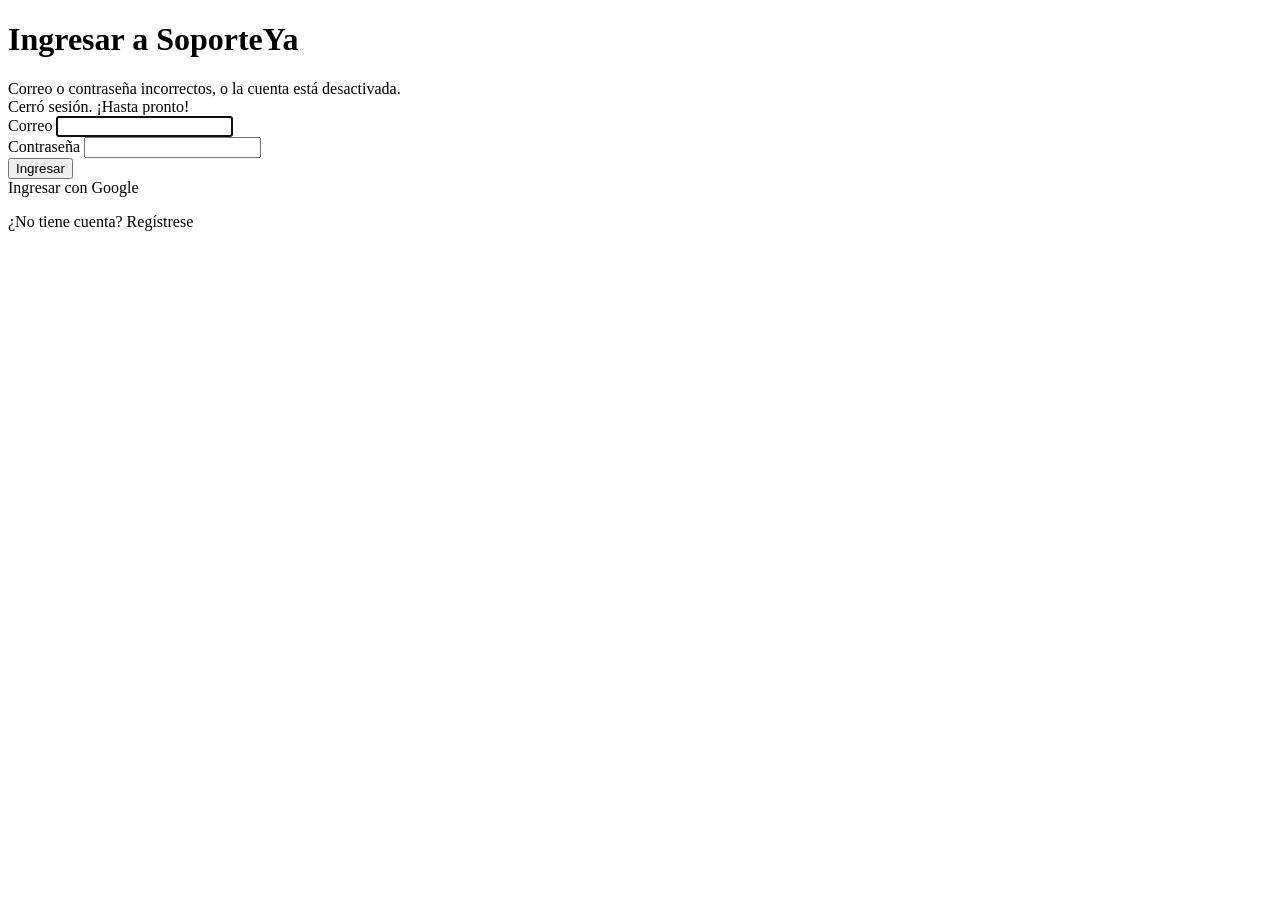
<file: target/classes/templates/cuenta/login.html>
<!DOCTYPE html>
<html lang="es" xmlns:th="http://www.thymeleaf.org">
<head th:replace="~{fragmentos :: head('Ingresar')}">
  <title>Ingresar</title>
</head>
<body>
  <nav th:replace="~{fragmentos :: menu('login')}"></nav>

  <main class="container my-5" style="max-width: 420px">
    <h1 class="h3 mb-4 text-center">Ingresar a SoporteYa</h1>
    <div th:replace="~{fragmentos :: mensajes}"></div>

    <!-- Spring Security agrega ?error o ?salio a la dirección -->
    <div class="alert alert-danger" th:if="${param.error}">Correo o contraseña incorrectos, o la cuenta está desactivada.</div>
    <div class="alert alert-info" th:if="${param.salio}">Cerró sesión. ¡Hasta pronto!</div>

    <!-- POST /login lo procesa Spring Security. th:action agrega el código CSRF oculto. -->
    <form th:action="@{/login}" method="post" class="card card-body shadow-sm">
      <div class="mb-3">
        <label for="email" class="form-label">Correo</label>
        <input type="email" id="email" name="email" class="form-control" autocomplete="username" required autofocus>
      </div>
      <div class="mb-3">
        <label for="password" class="form-label">Contraseña</label>
        <input type="password" id="password" name="password" class="form-control" autocomplete="current-password" required>
      </div>
      <button type="submit" class="btn btn-primary w-100">Ingresar</button>
    </form>
    <a class="btn btn-outline-dark w-100 mt-2" th:href="@{/oauth2/authorization/google}">Ingresar con Google</a>
    <p class="text-center mt-3">¿No tiene cuenta? <a th:href="@{/registro}">Regístrese</a></p>
  </main>

  <th:block th:replace="~{fragmentos :: pie}"></th:block>
</body>
</html>
</file>
